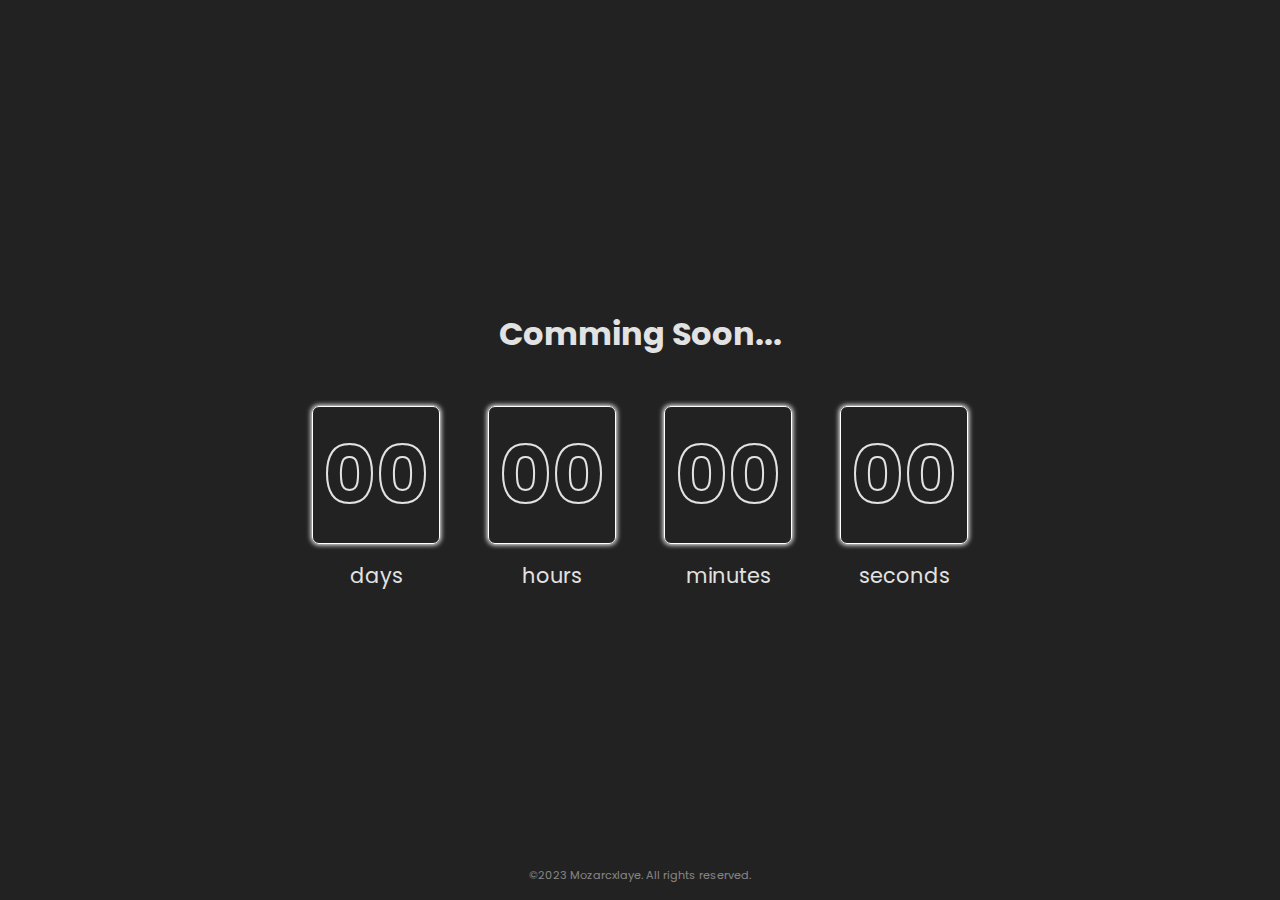
<file: Week1/CommingSoonTimer/src/index.html>
<!DOCTYPE html>
<html lang="en">

<head>
    <meta charset="UTF-8">
    <meta name="viewport" content="width=device-width, initial-scale=1.0">
    <title>CommingSoonTimer</title>
    <link rel="stylesheet" href="style.css">
</head>

<body>
    <div class="container">
        <h1 class="commingSoon">Comming Soon...</h1>
        <div class="loader">
            <li class="ball hidden"></li>
            <li class="ball hidden"></li>
            <li class="ball hidden"></li>
        </div>

        <div class="time-container">

            <!-- Days Counter -->
            <div class="time days">
                <span class="number">00</span>
                <span class="text">days</span>
            </div>

            <!-- Hour Counter  -->
            <div class="time hours">
                <span class="number">00</span>
                <span class="text">hours</span>
            </div>

            <!-- Minute Counter  -->
            <div class="time minutes">
                <span class="number">00</span>
                <span class="text">minutes</span>
            </div>

            <!-- Second Counter  -->
            <div class="time seconds">
                <span class="number">00</span>
                <span class="text">seconds</span>
            </div>

        </div>
        <footer>
            <div class="social-links">

            </div>
            ©2023 MozarcxIaye. All rights reserved.
        </footer>
    </div>



    <script src="main.js"></script>
</body>

</html>
</file>
<file: Week1/CommingSoonTimer/src/style.css>
@import url('https://fonts.googleapis.com/css2?family=Poppins:wght@400;600;700;800&display=swap');


* {
    margin: 0;
    padding: 0;
    box-sizing: border-box;
}

html,
body {
    height: 100%;
    width: 100%;
}

.container {
    height: 100%;
    width: 100%;
    background: #222;
    color: #e2e2e2;
    font-family: 'Poppins', sans-serif;
    display: flex;
    flex-direction: column;
    justify-content: center;
    align-items: center;
    gap: 1.5rem;

}

.time-container {
    display: flex;
    gap: 1rem;
    pointer-events: none;
    column-gap: 3rem;
}

.time {
    display: flex;
    flex-direction: column;
    align-items: center;
    user-select: none;
}

.number {
    width: 8rem;
    display: flex;
    justify-content: center;
    align-items: center;
    font-size: 5rem;
    font-weight: 700;
    -webkit-text-fill-color: #222;
    -webkit-text-stroke-width: 2px;
    -webkit-text-stroke-color: #e2e2e2;
    transition: 0.2s all ease;
    border: 1px solid white;
    padding: .5rem;
    border-radius: 7px;
    margin-bottom: .5rem;
    cursor: pointer;
    box-shadow: 0px 0px 5px 1px #fff;
}

footer {
    position: absolute;
    bottom: 1rem;
    color: #e2e2e286;
    font-size: .7rem;
}

.text {
    font-size: 1.3rem;
    margin-top: .5rem;
}

.hidden {
    display: none;
}

/* for the starting loader */
.loader {
    width: 60px;
    display: flex;
    justify-content: space-evenly;
}

.ball {
    list-style: none;
    width: 12px;
    height: 12px;
    border-radius: 50%;
    background-color: #fff;
}

.ball:nth-child(1) {
    animation: bounce-1 2.1s ease-in-out infinite;
}

@keyframes bounce-1 {
    50% {
        transform: translateY(-18px);
        background-color: aqua;
    }
}

.ball:nth-child(2) {
    animation: bounce-3 2.1s ease-in-out 0.3s infinite;
}

@keyframes bounce-2 {
    50% {
        transform: translateY(-18px);
        background-color: aqua;
    }
}

.ball:nth-child(3) {
    animation: bounce-3 2.1s ease-in-out 0.6s infinite;
}

@keyframes bounce-3 {
    50% {
        transform: translateY(-18px);
        background-color: aqua;
    }
}
</file>
